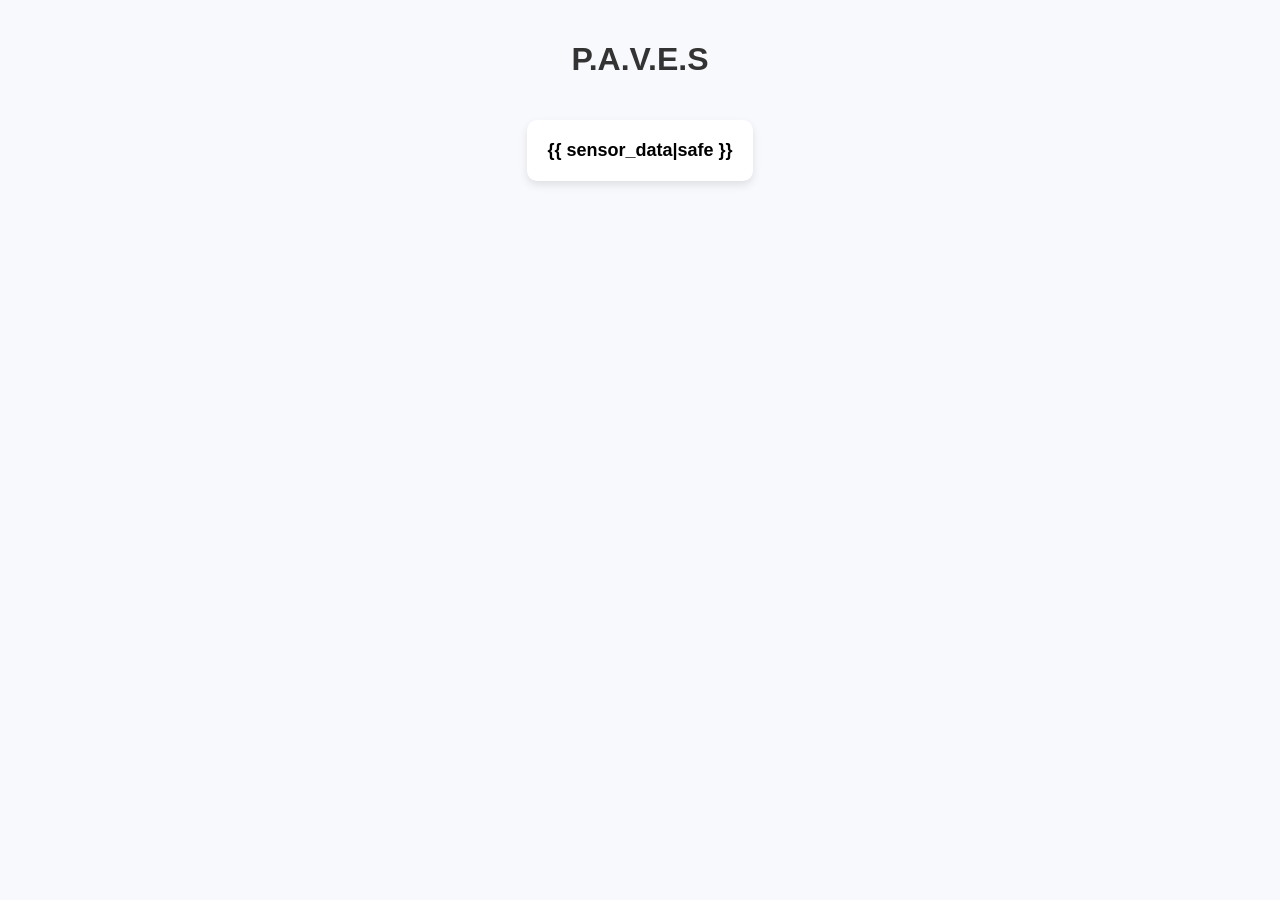
<file: New folder/index.html>
<!DOCTYPE html>
<html lang="en">
<head>
    <meta charset="UTF-8">
    <meta name="viewport" content="width=device-width, initial-scale=1.0">
    <title>Parking Slot Status</title>
    <style>
        body {
            font-family: Arial, sans-serif;
            background-color: #f7f9fc;
            text-align: center;
            margin: 0;
            padding: 20px;
        }
        h1 {
            color: #333;
        }
        .status-box {
            display: inline-block;
            background-color: #fff;
            padding: 20px;
            margin: 20px;
            box-shadow: 0 4px 8px rgba(0, 0, 0, 0.1);
            border-radius: 10px;
            font-size: 18px;
            font-weight: bold;
        }
        .occupied {
            color: red;
        }
        .open {
            color: green;
        }
    </style>
</head>
<body>
    <h1>P.A.V.E.S</h1>
    <div class="status-box">
        <div id="sensor-data">
            {{ sensor_data|safe }}
        </div>
    </div>
    <script>
        function updateStatus() {
            fetch('/')
                .then(response => response.text())
                .then(data => {
                    document.getElementById('sensor-data').innerHTML = data;
                })
                .catch(error => console.error("Error fetching data:", error));
        }
        setInterval(updateStatus, 1000); // Update every 2 seconds
    </script>
</body>
</html>
</file>
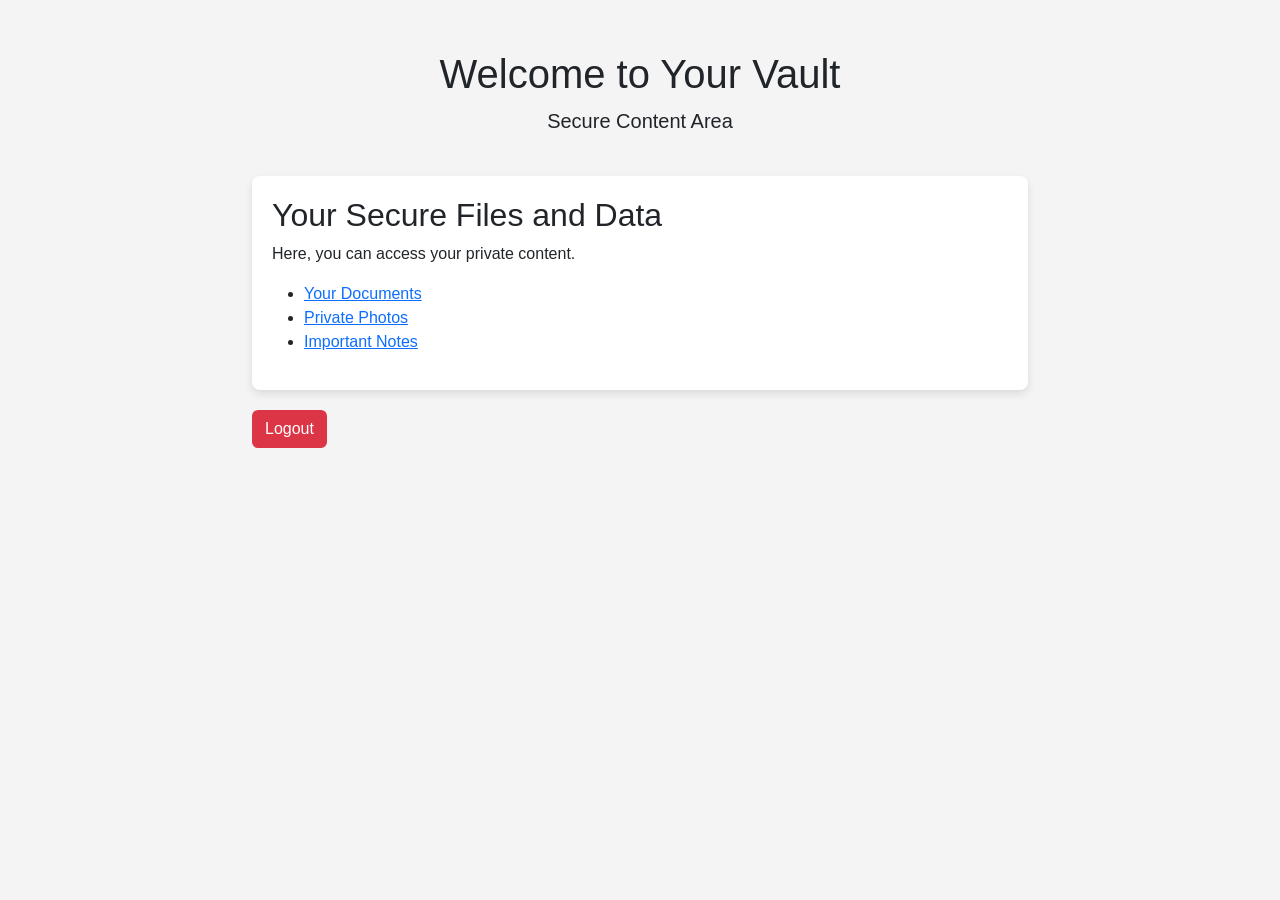
<file: Eigenfaces/templates/vault.html>
<!DOCTYPE html>
<html lang="en">
<head>
    <meta charset="UTF-8">
    <meta name="viewport" content="width=device-width, initial-scale=1.0">
    <title>Vault - Secure Area</title>
    <link rel="stylesheet" href="https://cdnjs.cloudflare.com/ajax/libs/bootstrap/5.1.3/css/bootstrap.min.css">
    <style>
        body {
            background-color: #f4f4f4;
            font-family: Arial, sans-serif;
        }
        .container {
            max-width: 800px;
            margin-top: 50px;
        }
        .vault-header {
            text-align: center;
            margin-bottom: 40px;
        }
        .content-box {
            background-color: #ffffff;
            padding: 20px;
            border-radius: 8px;
            box-shadow: 0 4px 8px rgba(0, 0, 0, 0.1);
        }
        .btn-logout {
            margin-top: 20px;
            background-color: #dc3545;
            color: white;
        }
    </style>
</head>
<body>

<div class="container">
    <div class="vault-header">
        <h1>Welcome to Your Vault</h1>
        <p class="lead">Secure Content Area</p>
    </div>

    <div class="content-box">
        <h2>Your Secure Files and Data</h2>
        <p>Here, you can access your private content.</p>
        <!-- Add links to files, secure data, or other resources -->
        <ul>
            <li><a href="#">Your Documents</a></li>
            <li><a href="#">Private Photos</a></li>
            <li><a href="#">Important Notes</a></li>
            <!-- Add more vault-specific links as needed -->
        </ul>
    </div>

    <!-- Logout Button -->
    <form action="/logout" method="POST">
        <button type="submit" class="btn btn-logout">Logout</button>
    </form>
</div>

<script src="https://cdnjs.cloudflare.com/ajax/libs/bootstrap/5.1.3/js/bootstrap.bundle.min.js"></script>
</body>
</html>
</file>
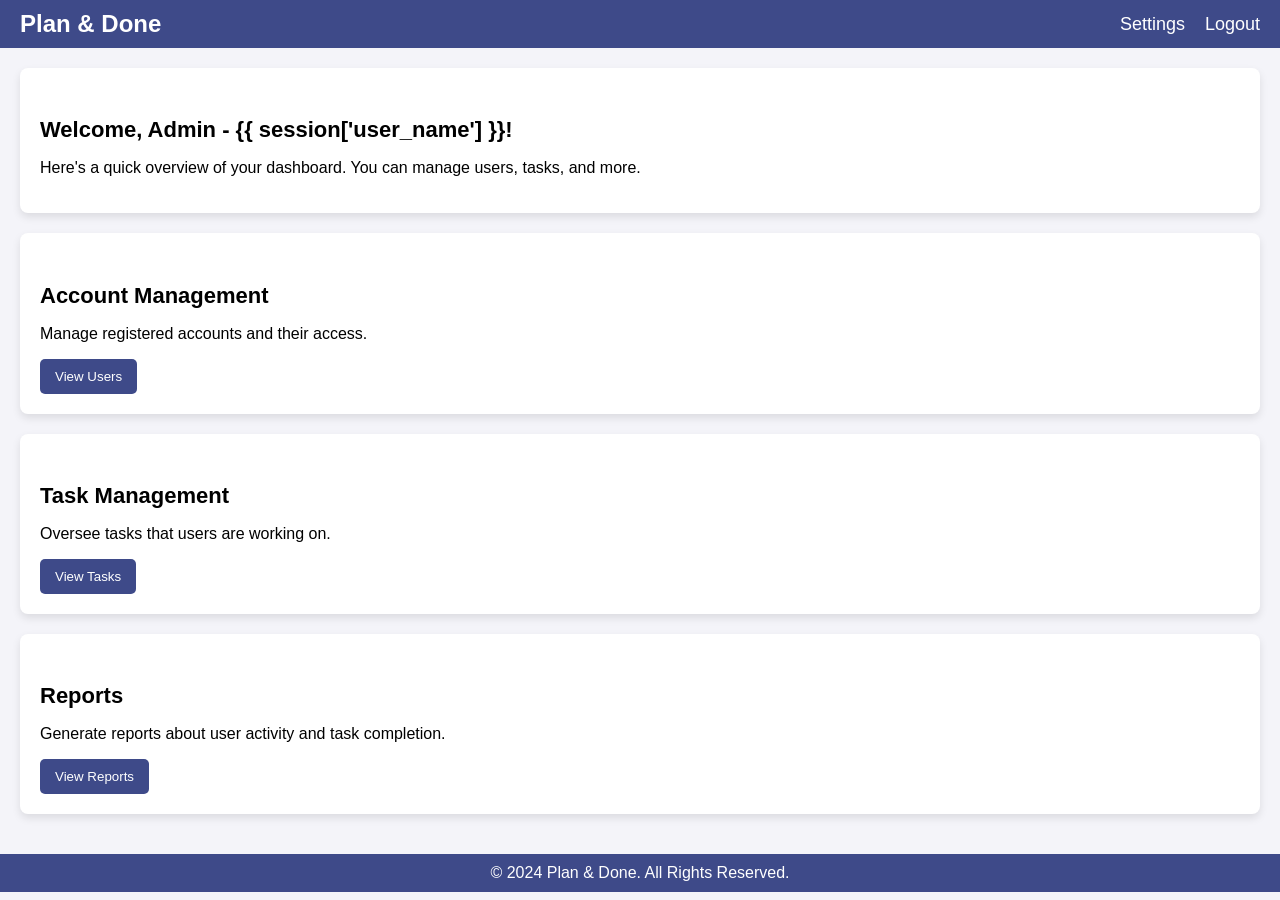
<file: refactor kuno-20241221T015222Z-001/refactor kuno/templates/admin_dashboard.html>
<!DOCTYPE html>
<html lang="en">
<head>
    <meta charset="UTF-8">
    <meta name="viewport" content="width=device-width, initial-scale=1.0">
    <title>Admin Dashboard - Plan & Done</title>
    <style>
        body {
            font-family: Arial, sans-serif;
            margin: 0;
            padding: 0;
            background-color: #f4f4f9;
        }

        header {
            background-color: #3E4A89;
            color: white;
            padding: 10px 20px;
            display: flex;
            justify-content: space-between;
            align-items: center;
        }

        .logo {
            font-size: 24px;
            font-weight: bold;
        }

        nav ul {
            list-style: none;
            margin: 0;
            padding: 0;
            display: flex;
        }

        nav ul li {
            margin-left: 20px;
        }

        nav ul li a {
            color: white;
            text-decoration: none;
            font-size: 18px;
        }

        nav ul li a:hover {
            text-decoration: underline;
        }

        .main-content {
            padding: 20px;
        }

        .card {
            background-color: white;
            box-shadow: 0 4px 8px rgba(0, 0, 0, 0.1);
            border-radius: 8px;
            padding: 20px;
            margin-bottom: 20px;
        }

        .card h4 {
            font-size: 22px;
            margin-bottom: 10px;
        }

        .card p {
            font-size: 16px;
        }

        .card button {
            padding: 10px 15px;
            background-color: #3E4A89;
            color: white;
            border: none;
            border-radius: 5px;
            cursor: pointer;
        }

        .card button:hover {
            background-color: #2E3C6C;
        }

        footer {
            background-color: #3E4A89;
            color: white;
            padding: 10px;
            text-align: center;
        }

        /* Modal (hidden by default) */
        .modal {
            display: none; /* Hidden by default */
            position: fixed;
            z-index: 1; /* Sit on top */
            left: 0;
            top: 0;
            width: 100%;
            height: 100%;
            background-color: rgba(0,0,0,0.4); /* Black with opacity */
            overflow: auto;
            padding-top: 60px;
        }

        /* Modal Content */
        .modal-content {
            background-color: #fefefe;
            margin: 5% auto;
            padding: 20px;
            border: 1px solid #888;
            width: 60%;
            box-shadow: 0 4px 8px rgba(0, 0, 0, 0.1);
            border-radius: 8px;
        }

        /* Close Button */
        .close {
            color: #aaa;
            float: right;
            font-size: 28px;
            font-weight: bold;
        }

        .close:hover,
        .close:focus {
            color: black;
            text-decoration: none;
            cursor: pointer;
        }

        /* Centering the modal */
        .modal .modal-content {
            text-align: center;
        }

        /* Table styles */
        table {
            width: 100%;
            border-collapse: collapse;
        }

        table th, table td {
            padding: 10px;
            text-align: left;
            border: 1px solid #ddd;
        }

        table th {
            background-color: #f4f4f4;
        }

        .actions button {
            padding: 5px 10px;
            background-color: #ff6b6b;
            color: white;
            border: none;
            border-radius: 5px;
            cursor: pointer;
        }

        .actions button:hover {
            background-color: #e45a5a;
        }

    </style>
</head>
<body>

    <header>
        <div class="logo">Plan & Done</div>
        <nav>
            <ul>
                <li><a href="#">Settings</a></li>
                <li><a href="/logout">Logout</a></li>
            </ul>
        </nav>
    </header>
    
    <!-- Main Content -->
    <div class="main-content">
        <div class="card">
            <h4>Welcome, Admin - {{ session['user_name'] }}!</h4>
            <p>Here's a quick overview of your dashboard. You can manage users, tasks, and more.</p>
        </div>
    
        <div class="card">
            <h4>Account Management</h4>
            <p>Manage registered accounts and their access.</p>
            <button id="main-view-users">View Users</button>
        </div>
    
        <div class="card">
            <h4>Task Management</h4>
            <p>Oversee tasks that users are working on.</p>
            <button id="main-view-tasks">View Tasks</button>
        </div>
    
        <div class="card">
            <h4>Reports</h4>
            <p>Generate reports about user activity and task completion.</p>
            <button id="main-view-reports">View Reports</button>
        </div>
    </div>
    
    <!-- Modal for User Management -->
    <div id="usersModal" class="modal">
        <div class="modal-content">
            <span class="close" id="close-users">&times;</span>
            <h3>Manage Registered Accounts</h3>
            <table id="usersTable" border="1" style="width: 100%; border-collapse: collapse;">
                <thead>
                    <tr>
                        <th>Username</th>
                        <th>Email</th>
                        <th>Role</th>
                        <th>Actions</th>
                    </tr>
                </thead>
                <tbody>
                    <!-- Rows will be populated by loadUsers() -->
                </tbody>
            </table>
        </div>
    </div>
    
    <!-- Modal for Task Management -->
    <div id="tasksModal" class="modal">
        <div class="modal-content">
            <span class="close" id="close-tasks">&times;</span>
            <h3>Manage Tasks</h3>
            <div id="tasksContainer"></div> <!-- Dynamic Task Container -->
        </div>
    </div>
    
    <!-- Modal for Reports -->
    <div id="reportsModal" class="modal">
        <div class="modal-content">
            <span class="close" id="close-reports">&times;</span>
            <h3>Generate Reports</h3>
            <form id="report-form">
                <label for="report-type">Select Report Type:</label>
                <select id="report-type">
                    <option value="user_activity">User Activity</option>
                    <option value="task_completion">Task Completion</option>
                </select>
                <br><br>
                <button type="button" id="generate-report">Generate Report</button>
            </form>
            <div id="report-output"></div> <!-- Will display the report data -->
        </div>
    </div>

    
    <footer>
        &copy; 2024 Plan & Done. All Rights Reserved.
    </footer>
    
    <script>
        // Get modal elements
        var usersModal = document.getElementById("usersModal");
        var tasksModal = document.getElementById("tasksModal");
        var reportsModal = document.getElementById("reportsModal");
    
        // Get buttons to open modals
        var viewUsersButton = document.getElementById("main-view-users");
        var viewTasksButton = document.getElementById("main-view-tasks");
        var viewReportsButton = document.getElementById("main-view-reports");
    
        // Get the <span> elements to close modals
        var closeUsers = document.getElementById("close-users");
        var closeTasks = document.getElementById("close-tasks");
        var closeReports = document.getElementById("close-reports");
    
        // When the user clicks the "View Users" button, open the Users Modal
        viewUsersButton.onclick = function() {
            usersModal.style.display = "block";
            loadUsers();  // Load users dynamically
        }
    
        // When the user clicks the "View Tasks" button, open the Tasks Modal
        viewTasksButton.onclick = function() {
            tasksModal.style.display = "block";
            loadTasks();  // Populate tasks dynamically when modal opens
        }
    
        // When the user clicks the "View Reports" button, open the Reports Modal
        viewReportsButton.onclick = function() {
            reportsModal.style.display = "block";
        }
    
        // When the user clicks on <span> (x), close the modal
        closeUsers.onclick = function() {
            usersModal.style.display = "none";
        }
    
        closeTasks.onclick = function() {
            tasksModal.style.display = "none";
        }
    
        closeReports.onclick = function() {
            reportsModal.style.display = "none";
        }
    
        // Function to load users dynamically
        function loadUsers() {
            fetch('/api/users') // Fetch data from the Flask back-end
                .then(response => {
                    if (!response.ok) {
                        throw new Error('Network response was not ok ' + response.statusText);
                    }
                    return response.json(); // Parse JSON response
                })
                .then(users => {
                    var tableBody = document.querySelector('#usersTable tbody');
                    tableBody.innerHTML = ''; // Clear existing table content
    
                    // Populate the table with user data
                    users.forEach(user => {
                        var row = document.createElement('tr');
                        row.setAttribute('data-user-id', user.id); // Set the data-user-id attribute
                        row.innerHTML = `
                            <td>${user.username}</td>
                            <td>${user.email}</td>
                            <td>${user.role}</td>
                            <td class="actions">
                                <button class="delete-btn">Delete</button>
                                <button class="block-btn">${user.is_blocked ? 'Unblock' : 'Block'} Access</button>
                            </td>
                        `;
                        tableBody.appendChild(row);
    
                        // Add event listeners for delete and block/unblock
                        row.querySelector('.delete-btn').addEventListener('click', function() {
                            deleteUser(user.id);
                        });
    
                        row.querySelector('.block-btn').addEventListener('click', function() {
                            blockAccess(user.id, !user.is_blocked);
                        });
                    });
                })
                .catch(error => console.error('Error loading users:', error));
        }
    
        // Function to delete a user
        function deleteUser(userId) {
            fetch(`/api/users/${userId}`, {
                method: 'DELETE',
            })
            .then(response => response.json())
            .then(data => {
                alert(data.message); // Show a success message
                // Remove the user row from the table
                const userRow = document.querySelector(`#usersTable tr[data-user-id="${userId}"]`);
                if (userRow) {
                    userRow.remove();
                }
            })
            .catch(error => {
                console.error('Error:', error);
                alert('Failed to delete user.');
            });
        }
    
        // Function to block a user's access
        function blockAccess(userId, isBlocked) {
            fetch('/api/users/block', {
                method: 'PUT',
                headers: {
                    'Content-Type': 'application/json',
                },
                body: JSON.stringify({ id: userId, is_blocked: isBlocked }),
            })
            .then(response => response.json())
            .then(data => {
                if (data.success) {
                    alert(data.message); // Show success message
    
                    // Optionally, update the UI
                    const actionButton = document.querySelector(`#usersTable tr[data-user-id="${userId}"] .block-btn`);
                    if (actionButton) {
                        actionButton.textContent = isBlocked ? 'Unblock Access' : 'Block Access';
                        actionButton.onclick = () => blockAccess(userId, !isBlocked);
                    }
                } else {
                    alert('Failed to update user status. ' + (data.error || ''));
                }
            })
            .catch(error => {
                console.error('Error:', error);
                alert('An error occurred while updating user status.');
            });
        }
    
        // Function to load tasks grouped by concatenated first_name and last_name
        function loadTasks() {
            fetch('/api/tasks') // Fetch tasks from the backend
                .then(response => {
                    if (!response.ok) {
                        throw new Error('Network response was not ok ' + response.statusText);
                    }
                    return response.json();
                })
                .then(groupedTasks => {
                    const container = document.getElementById('tasksContainer');
                    container.innerHTML = ''; // Clear existing content

                    // Loop through users (now grouped by full name) and their tasks
                    for (const [fullName, tasks] of Object.entries(groupedTasks)) {
                        const userBlock = document.createElement('div');
                        userBlock.innerHTML = `
                            <h4>${fullName}'s Tasks</h4>
                            <table border="1" style="width: 100%; border-collapse: collapse; margin-bottom: 20px;">
                                <thead>
                                    <tr>
                                        <th>Task ID</th>
                                        <th>Title</th>
                                        <th>Description</th>
                                        <th>Due Date</th> <!-- Changed from 'Deadline' to 'Due Date' -->
                                        <th>Status</th>
                                        <th>Actions</th>
                                    </tr>
                                </thead>
                                <tbody>
                                    ${tasks.map(task => `
                                        <tr>
                                            <td>${task.task_id}</td> <!-- Updated to use task.task_id -->
                                            <td>${task.title}</td>
                                            <td>${task.description}</td>
                                            <td>${task.due_date}</td> <!-- Updated to use task.due_date -->
                                            <td>${task.status}</td> <!-- Include status column -->
                                            <td>
                                                <button onclick="notifyUser(${task.task_id}, '${task.email}')">Notify</button>
                                            </td>
                                        </tr>
                                    `).join('')}
                                </tbody>
                            </table>
                        `;
                        container.appendChild(userBlock);
                    }
                })
                .catch(error => console.error('Error loading tasks:', error));
        }

    
        // Notify user about a nearing deadline
        function notifyUser(taskId, userEmail) {
            fetch(`/api/notify/${taskId}`, {
                method: 'POST',
                headers: {
                    'Content-Type': 'application/json',
                },
                body: JSON.stringify({ email: userEmail })
            })
            .then(response => response.json())
            .then(data => {
                alert(data.message); // Show success or error message
            })
            .catch(error => {
                console.error('Error:', error);
                alert('Failed to send notification.');
            });
        }

        // When the user clicks the "Generate Report" button, fetch the report data
        document.getElementById("generate-report").onclick = function() {
            var reportType = document.getElementById("report-type").value;
            generateReport(reportType);
        };

        // Function to generate the selected report
        function generateReport(reportType) {
            fetch(`/api/reports?type=${reportType}`) // Adjust API to pass the report type
                .then(response => {
                    if (!response.ok) {
                        throw new Error('Network response was not ok ' + response.statusText);
                    }
                    return response.json(); // Parse the JSON response
                })
                .then(reportData => {
                    displayReport(reportData);
                })
                .catch(error => {
                    console.error('Error generating report:', error);
                    alert('Failed to generate the report.');
                });
        }

        // Function to display the report data
        function displayReport(reportData) {
            const reportOutput = document.getElementById("report-output");
            reportOutput.innerHTML = ''; // Clear any previous report content

            if (reportData && reportData.length > 0) {
                const table = document.createElement('table');
                table.style.width = '100%';
                table.style.borderCollapse = 'collapse';
                table.innerHTML = `
                    <thead>
                        <tr>
                            ${Object.keys(reportData[0]).map(key => `<th>${key}</th>`).join('')}
                        </tr>
                    </thead>
                    <tbody>
                        ${reportData.map(row => `
                            <tr>
                                ${Object.values(row).map(value => `<td>${value}</td>`).join('')}
                            </tr>
                        `).join('')}
                    </tbody>
                `;
                reportOutput.appendChild(table);
            } else {
                reportOutput.innerHTML = "<p>No data available for this report.</p>";
            }
        }

    </script>
    
    </body>
    </html>
</file>
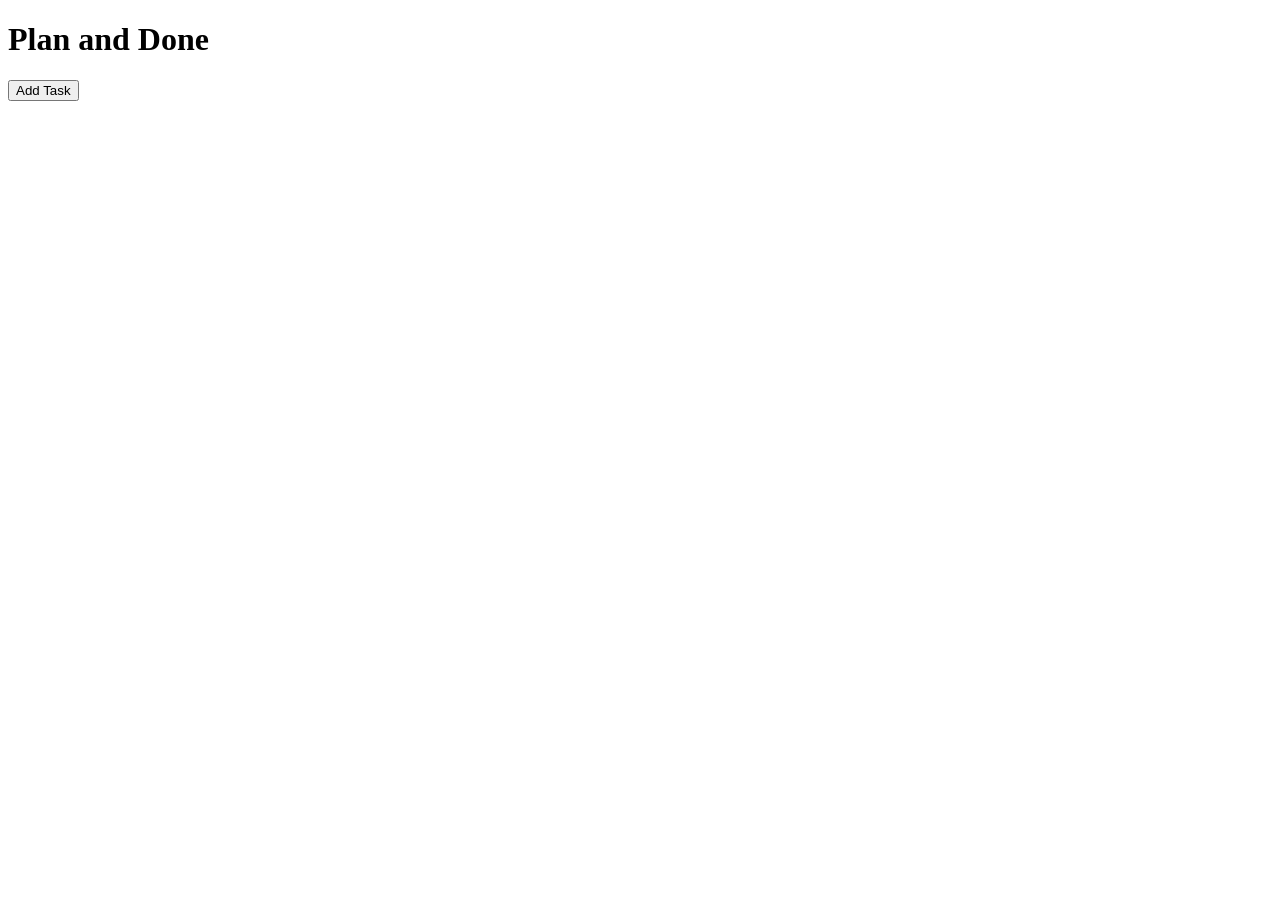
<file: refactor kuno-20241221T015222Z-001/refactor kuno/templates/main_dashboard.html>
<!DOCTYPE html>
<html lang="en">
<head>
    <meta charset="UTF-8">
    <meta name="viewport" content="width=device-width, initial-scale=1.0">
    <title>Main Dashboard</title>
</head>
<body>
    <h1>Plan and Done</h1>
    <button onclick="window.location.href='/login'">Add Task</button>
</body>
</html>
</file>
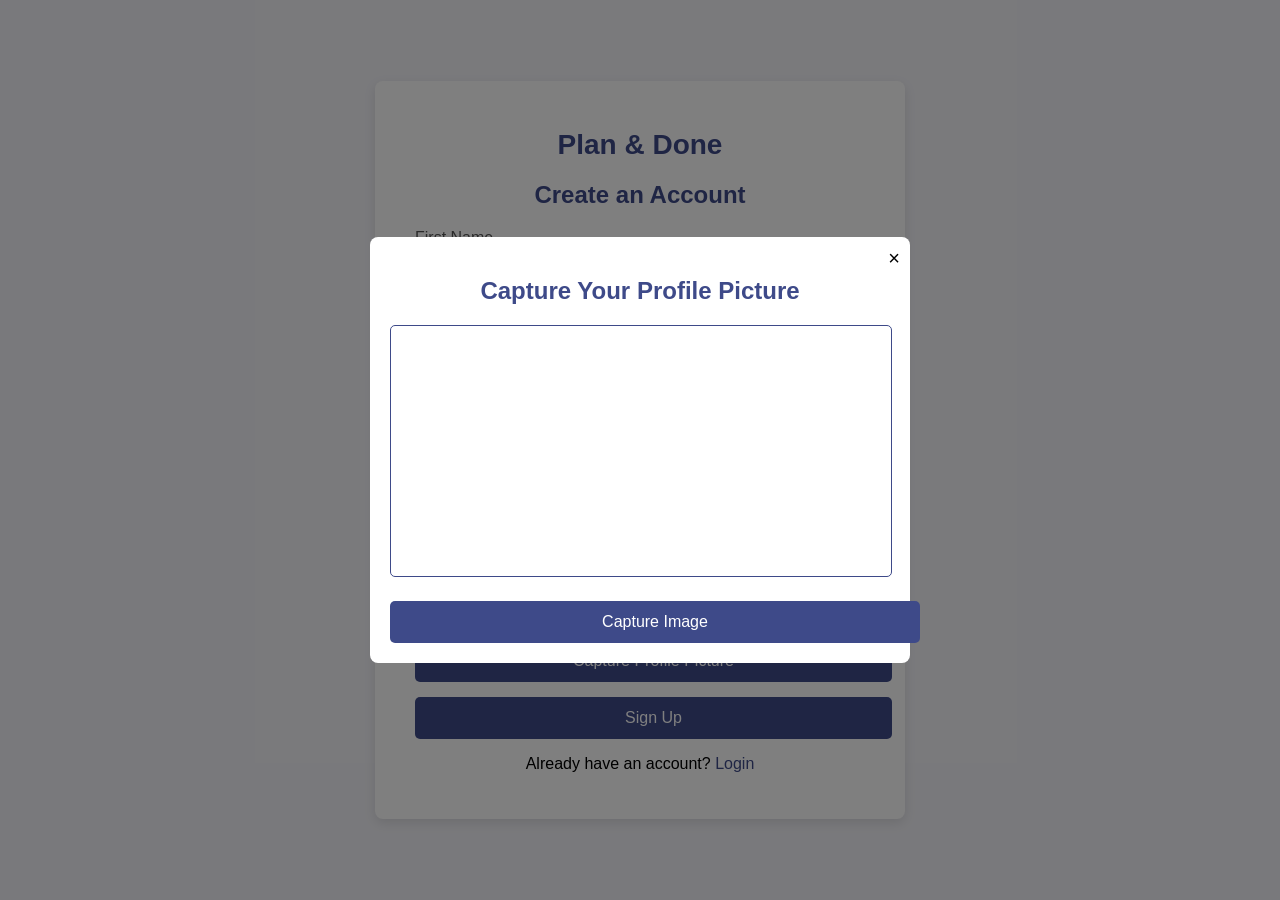
<file: refactor kuno-20241221T015222Z-001/refactor kuno/templates/registration.html>
<!DOCTYPE html>
<html lang="en">
<head>
    <meta charset="UTF-8">
    <meta name="viewport" content="width=device-width, initial-scale=1.0">
    <title>Create an Account</title>
    <style>
        body {
            font-family: Arial, sans-serif;
            margin: 0;
            padding: 0;
            display: flex;
            justify-content: center;
            align-items: center;
            height: 100vh;
            background-color: #f4f4f9; /* Light gray background */
        }
        .container {
            background: #ffffff;
            padding: 30px 40px;
            border-radius: 8px;
            box-shadow: 0px 4px 12px rgba(0, 0, 0, 0.1);
            text-align: center;
            width: 100%;
            max-width: 450px;
        }
        h1 {
            margin-bottom: 20px;
            font-size: 28px;
            color: #3E4A89; /* Dark blue color */
        }
        h2 {
            margin-bottom: 20px;
            font-size: 24px;
            color: #3E4A89; /* Same dark blue color */
        }
        .form-group {
            margin-bottom: 15px;
            text-align: left;
        }
        label {
            display: block;
            margin-bottom: 5px;
            color: #555555; /* Lighter gray for the label text */
        }
        input, select {
            width: 100%;
            padding: 12px;
            font-size: 16px;
            border: 1px solid #3E4A89; /* Dark blue border */
            border-radius: 5px;
        }
        button {
            padding: 12px 20px;
            background: #3E4A89; /* Dark blue button */
            color: #fff;
            border: none;
            border-radius: 5px;
            font-size: 16px;
            cursor: pointer;
            width: 106%;
            transition: background-color 0.3s ease;
        }
        button:hover {
            background: #2E3C6C; /* Slightly darker blue on hover */
        }
        a {
            color: #3E4A89; /* Dark blue for the link */
            text-decoration: none;
            font-size: 1rem;
        }
        a:hover {
            text-decoration: underline;
        }
        #camera {
            width: 100%;
            border: 1px solid #3E4A89;
            border-radius: 5px;
        }
        #capture-btn {
            margin-top: 20px;
        }

        /* Modal Styles */
        #camera-modal {
            display: none; /* Hidden by default */
            position: fixed;
            z-index: 1; /* Sit on top */
            left: 0;
            top: 0;
            width: 100%;
            height: 100%;
            background-color: rgba(0, 0, 0, 0.5); /* Semi-transparent background */
            display: flex;
            justify-content: center; /* Center horizontally */
            align-items: center; /* Center vertically */
        }

        .modal-content {
            background-color: #fff;
            padding: 20px;
            border-radius: 8px;
            max-width: 500px;
            width: 100%; /* Ensure modal is responsive */
            text-align: center;
            position: relative;
        }

        .close-btn {
            position: absolute;
            top: 10px;
            right: 10px;
            font-size: 20px;
            cursor: pointer;
        }

        /* Capture button inside modal */
        #capture-btn {
            margin-top: 20px;
            padding: 12px 20px;
            background-color: #3E4A89;
            color: white;
            border: none;
            border-radius: 5px;
            cursor: pointer;
            font-size: 16px;
            transition: background-color 0.3s;
        }

        #capture-btn:hover {
            background-color: #2E3C6C;
        }
    </style>
</head>
<body>
    <div class="container">
        <h1>Plan & Done</h1>
        <h2>Create an Account</h2>
        <form id="registration-form" action="/register" method="post">
            <div class="form-group">
                <label for="first_name">First Name</label>
                <input type="text" id="first_name" name="first_name" required>
            </div>

            <div class="form-group">
                <label for="last_name">Last Name</label>
                <input type="text" id="last_name" name="last_name" required>
            </div>

            <div class="form-group">
                <label for="email">Email</label>
                <input type="email" id="email" name="email" required>
            </div>

            <div class="form-group">
                <label for="password">Password</label>
                <input type="password" id="password" name="password" required>
            </div>

            <!-- Role selection for Admin or User -->
            <div class="form-group">
                <label for="role">Role</label>
                <select id="role" name="role" required>
                    <option value="user">User</option>
                    <option value="admin">Admin</option>
                </select>
            </div>

            <!-- Camera Button to open the modal -->
            <div class="form-group">
                <button type="button" id="open-camera-btn">Capture Profile Picture</button>
                <input type="hidden" name="profile_picture" id="profile_picture">
            </div>

            <button type="submit">Sign Up</button>
        </form>
        <p>Already have an account? <a href="/login">Login</a></p>
    </div>

    <!-- Camera Modal -->
    <div id="camera-modal">
        <div class="modal-content">
            <span class="close-btn" id="close-modal-btn">&times;</span>
            <h2>Capture Your Profile Picture</h2>
            <video id="camera" autoplay></video>
            <button type="button" id="capture-btn">Capture Image</button>
            <canvas id="canvas" style="display: none;"></canvas>
        </div>
    </div>

    <script>
        // Modal Elements
        const openCameraBtn = document.getElementById("open-camera-btn");
        const cameraModal = document.getElementById("camera-modal");
        const closeModalBtn = document.getElementById("close-modal-btn");

        // Access the camera
        const camera = document.getElementById("camera");
        const captureBtn = document.getElementById("capture-btn");
        const canvas = document.getElementById("canvas");
        const ctx = canvas.getContext("2d");

        // Show the modal when the button is clicked
        openCameraBtn.addEventListener("click", function() {
            cameraModal.style.display = "flex"; // Show the modal
            navigator.mediaDevices.getUserMedia({ video: true })
                .then((stream) => {
                    camera.srcObject = stream;
                })
                .catch((err) => {
                    console.log("Error accessing camera: " + err);
                });
        });

        // Capture image from the video feed
        captureBtn.addEventListener("click", function() {
            const videoWidth = camera.videoWidth;
            const videoHeight = camera.videoHeight;
            canvas.width = videoWidth;
            canvas.height = videoHeight;
            ctx.drawImage(camera, 0, 0, videoWidth, videoHeight);

            // Convert the captured image to Base64
            const imageData = canvas.toDataURL("image/jpeg");

            // Set the Base64 image data to the hidden input field
            document.getElementById("profile_picture").value = imageData;

            // Close the modal after capturing the image
            cameraModal.style.display = "none";

            // Stop camera stream when closing the modal
            const stream = camera.srcObject;
            const tracks = stream.getTracks();
            tracks.forEach(track => track.stop());
        });

        // Close the modal
        closeModalBtn.addEventListener("click", function() {
            cameraModal.style.display = "none";
            // Stop camera stream when closing the modal
            const stream = camera.srcObject;
            const tracks = stream.getTracks();
            tracks.forEach(track => track.stop());
        });

        // Form submission handler to ensure an image was captured
        document.getElementById("registration-form").addEventListener("submit", function(event) {
            const profileImage = document.getElementById("profile_picture").value;
            if (!profileImage) {
                event.preventDefault();
                alert("Please capture a profile picture.");
            }
        });
    </script>
</body>
</html>
</file>
